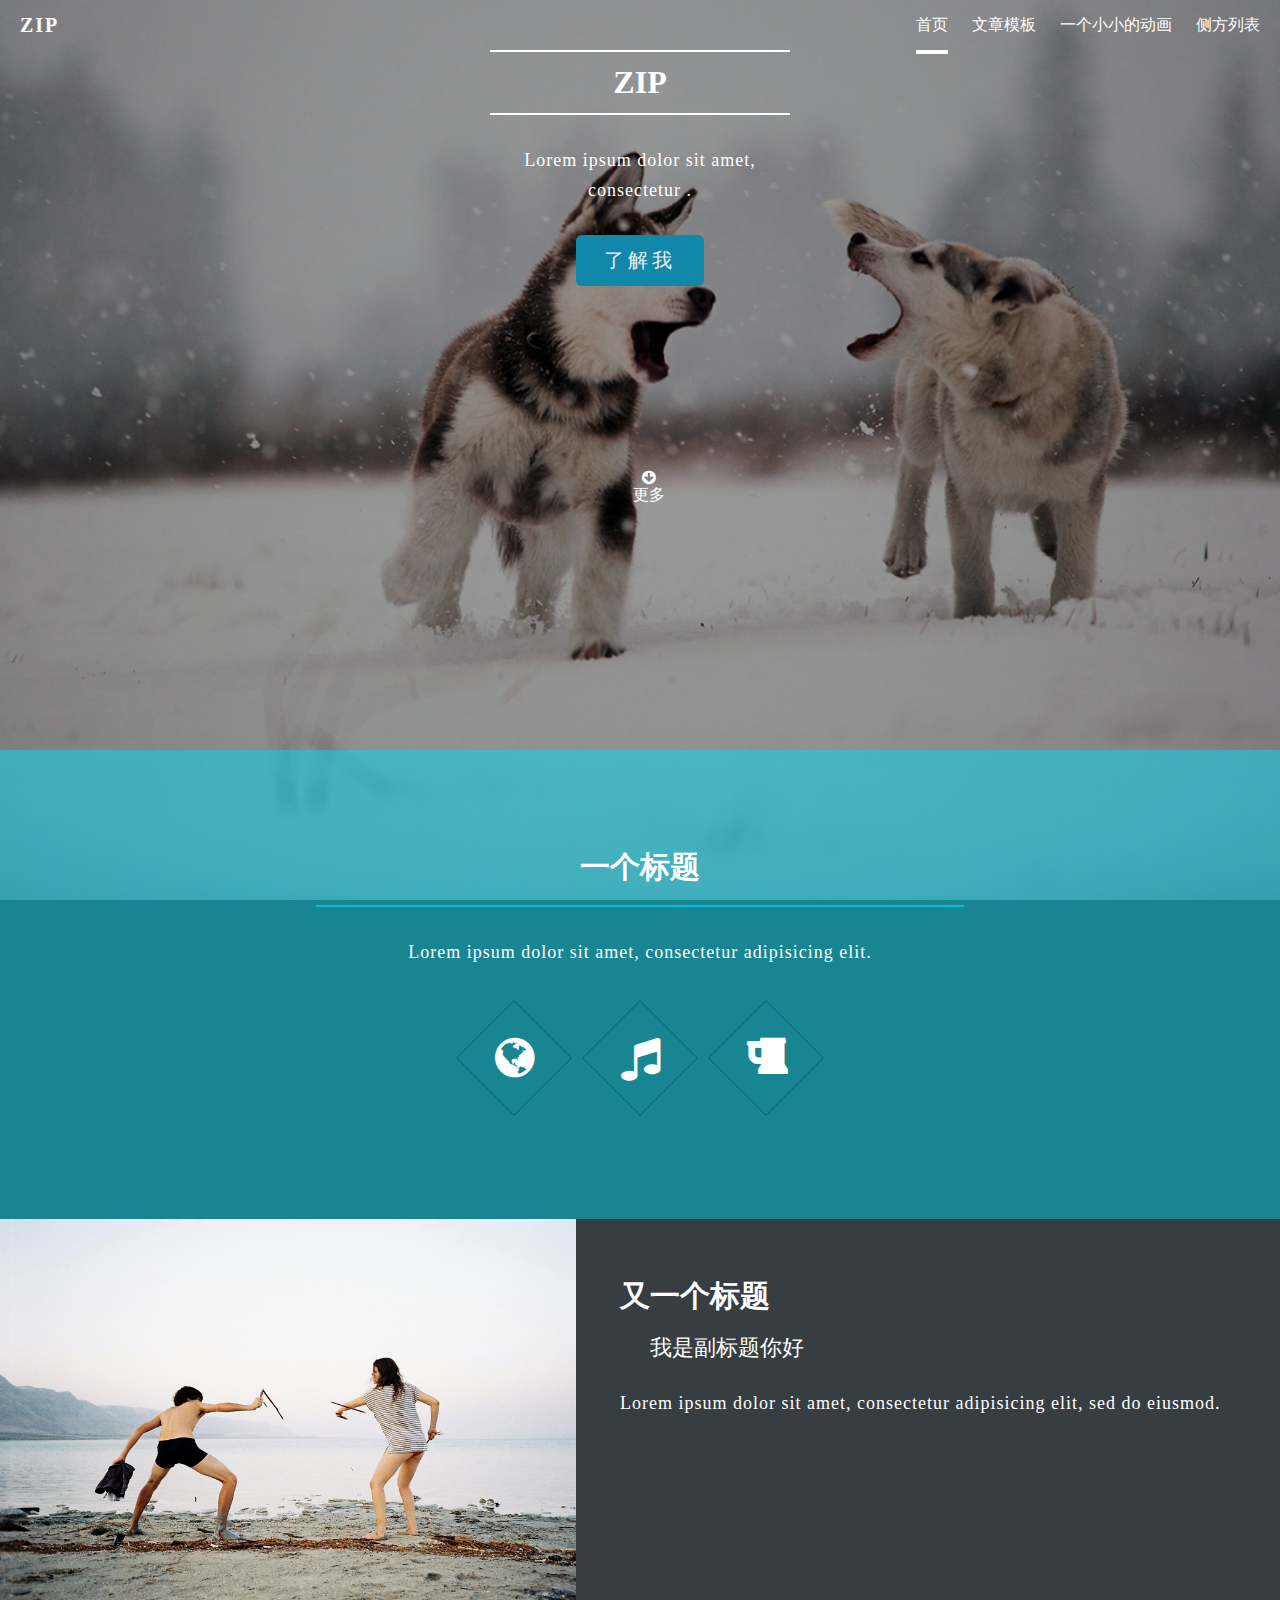
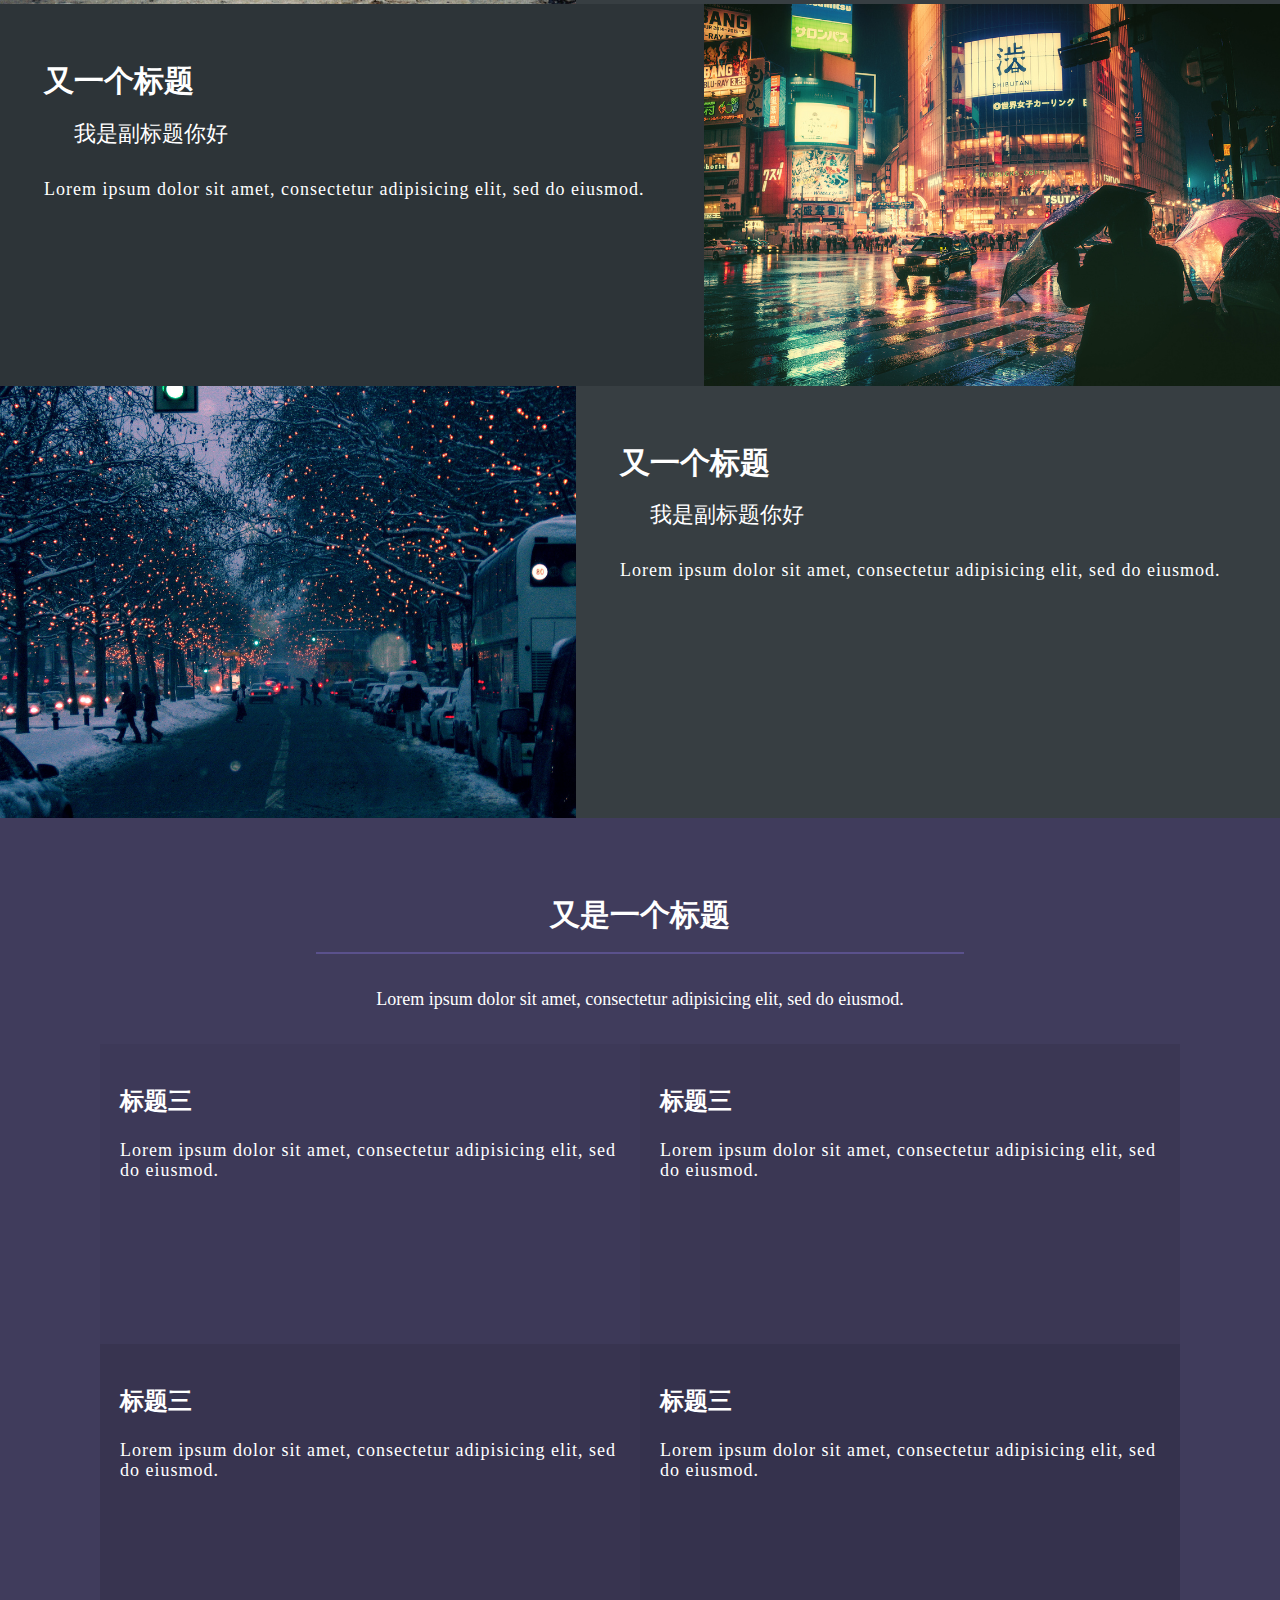
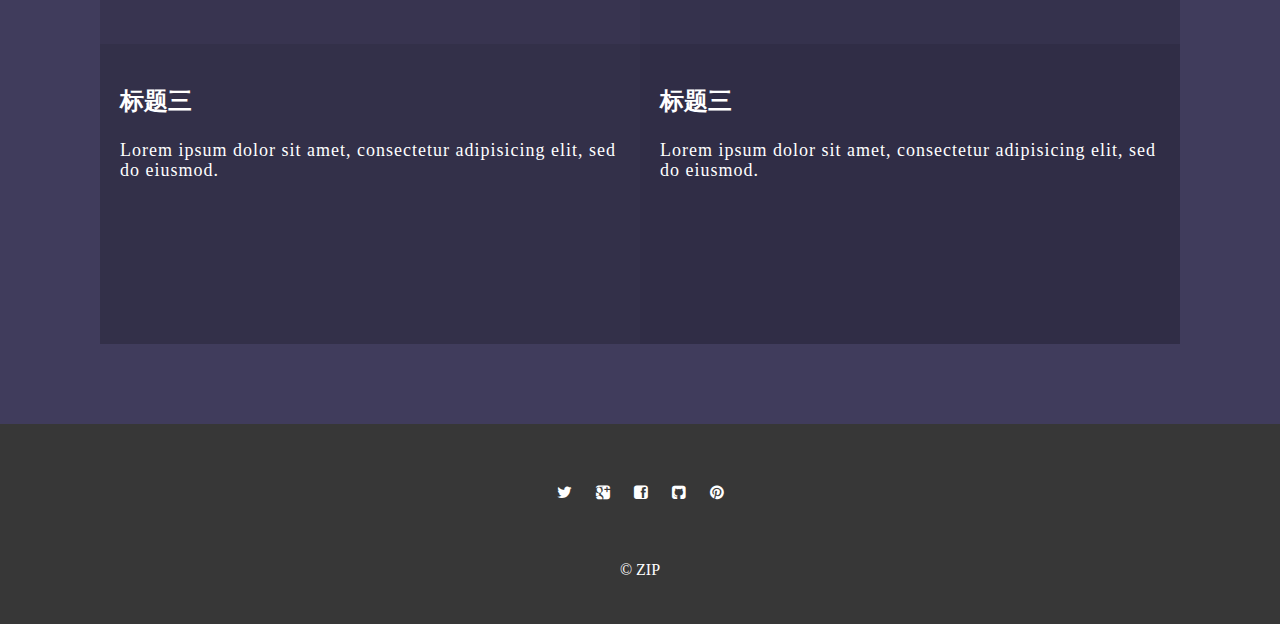
<file: 博客.html>
<!DOCTYPE html>
<html>
<head>
	<title>博客</title>
	<meta charset="utf-8">
	<link rel="stylesheet" type="text/css" href="css/reset.css">
	<link rel="stylesheet" type="text/css" href="css/main.css">
	<link rel="stylesheet" type="text/css" href="图标/Font-Awesome-3.2.1/css/font-awesome.min.css">
	<style type="text/css">

	</style>
</head>
<body>
	<div class="main-wrapper">
		
	<header class="header"><!-- 页头开始 -->
		<nav  id="nav1" >
			<div class="logo"><a href="博客.html">ZIP</a></div>
			<ul>
				<li><a href="#" class="active">首页</a></li>
				<li><a href="page/文章.html" target="_blank">文章模板</a></li>
				<li><a href="page/index.html" target="_blank">一个小小的动画</a></li>
				<li id="sidebar_trigger"><a href="#">侧方列表</a></li>
			</ul>
		</nav>
		<div id="banner" class="banner2">
			<div class="inner">
				<h1>ZIP</h1>
				<p class="sub-heading">Lorem ipsum dolor sit amet, consectetur .
				</p>
				<button id="main-btn">了解我</button>
				<div class="more">
				<i class=" icon-circle-arrow-down"></i>
					更多
				</div>
			</div>
		</div>
	</header><!-- 页头结束 -->
		
	<div class="content"><!-- 内容开始 -->
		<section class="green-section">
			<div class="wrapper">
				<div>
					<h2>一个标题</h2>
					<div class="hr"></div>
					<p class="sub-heading">Lorem ipsum dolor sit amet, consectetur adipisicing elit. </p>
				</div>
				<div class="icon-group-zzp">
					<span class="iconi">
					<div class="bz">
						<i class="icon-globe"></i>
					</div>
					</span>
					<span class="iconi">
						<div class="bz">
						<i class="icon-music"></i>
					</div>
					</span>
					<span class="iconi">
						<div class="bz">
						<i class="icon-beer"></i>
					</div>
					</span>
				</div>
			</div>
		</section>
	
		<section class="gray-section">
			<div class="article-preview" id="article-preview">
				<div class="img-section">
					<img src="img/pic01.jpg">
				</div>
				<div class="text-section">
					<h2>又一个标题</h2>
					<div class="sub-heading">
					我是副标题你好
					</div>
					<p>Lorem ipsum dolor sit amet, consectetur adipisicing elit, sed do eiusmod.</p>
				</div>
			</div>
		</section>
		<section class="gray-section">
			<div class="article-preview" >
				<div class="text-section">
					<h2>又一个标题</h2>
					<div class="sub-heading">
					我是副标题你好
					</div>
					<p>Lorem ipsum dolor sit amet, consectetur adipisicing elit, sed do eiusmod.</p>
				</div>
				<div class="img-section">
					<img src="img/pic02.jpg">
				</div>
			</div>
		</section>
		<section class="gray-section">
			<div class="article-preview" id="article-preview">
				<div class="img-section">
					<img src="img/pic03.jpg">
				</div>
				<div class="text-section">
					<h2>又一个标题</h2>
					<div class="sub-heading">
					我是副标题你好
					</div>
					<p>Lorem ipsum dolor sit amet, consectetur adipisicing elit, sed do eiusmod.</p>
				</div>
			</div>
		</section>

		<section class="purple-section">
			<div class="wrapper">
			<div class="heading-wrapper">
				<h2>又是一个标题</h2>
				<div class="hr"></div>
				<div class="sub-heading">
					Lorem ipsum dolor sit amet, consectetur adipisicing elit, sed do eiusmod.
				</div>
			</div>
			
				<div class="card-group clearfix">
				<div class="card">
					<h3>标题三</h3>
					<p>Lorem ipsum dolor sit amet, consectetur adipisicing elit, sed do eiusmod.</p>
				</div>
				<div class="card">
					<h3>标题三</h3>
					<p>Lorem ipsum dolor sit amet, consectetur adipisicing elit, sed do eiusmod.</p>
				</div>
				<div class="card">
					<h3>标题三</h3>
					<p>Lorem ipsum dolor sit amet, consectetur adipisicing elit, sed do eiusmod.</p>
				</div>
				<div class="card">
					<h3>标题三</h3>
					<p>Lorem ipsum dolor sit amet, consectetur adipisicing elit, sed do eiusmod.</p>
				</div>
				<div class="card">
					<h3>标题三</h3>
					<p>Lorem ipsum dolor sit amet, consectetur adipisicing elit, sed do eiusmod.</p>
				</div>
				<div class="card">
					<h3>标题三</h3>
					<p>Lorem ipsum dolor sit amet, consectetur adipisicing elit, sed do eiusmod.</p>
				</div>
				</div>
			</div>
		</section>
	</div><!-- 内容结束 -->

	<footer class="footer"><!-- 页脚开始 -->
		<ul class="share-group">
			<li class="icon-twitter"></li>
			<li class="icon-google-plus-sign"></li>
			<li class="icon-facebook-sign"></li>
			<li class="icon-github-sign"></li>
			<li class="icon-pinterest"></li>
		</ul>
		<div class="copy">
			&copy ZIP
		</div>
	</footer><!-- 页脚结束 -->

	</div>
	<div class="mask"></div>
	<div id="sidebar">
		<ul>
			<li><a href="page/baikuai.html" target="_blank">一个叫别踩白块的小游戏</a></li>
			<li><a href="#">item2</a></li>
			<li><a href="#">item3</a></li>
			<li><a href="#">item4</a></li>
			<li><a href="#">item5</a></li>
		</ul>
	</div>
	
	<button class="back">返回顶部</button>

	<script type="text/javascript" src="js/jquery.js"></script>
	<script type="text/javascript" src="js/main.js"></script>
</body>
</html>
</file>
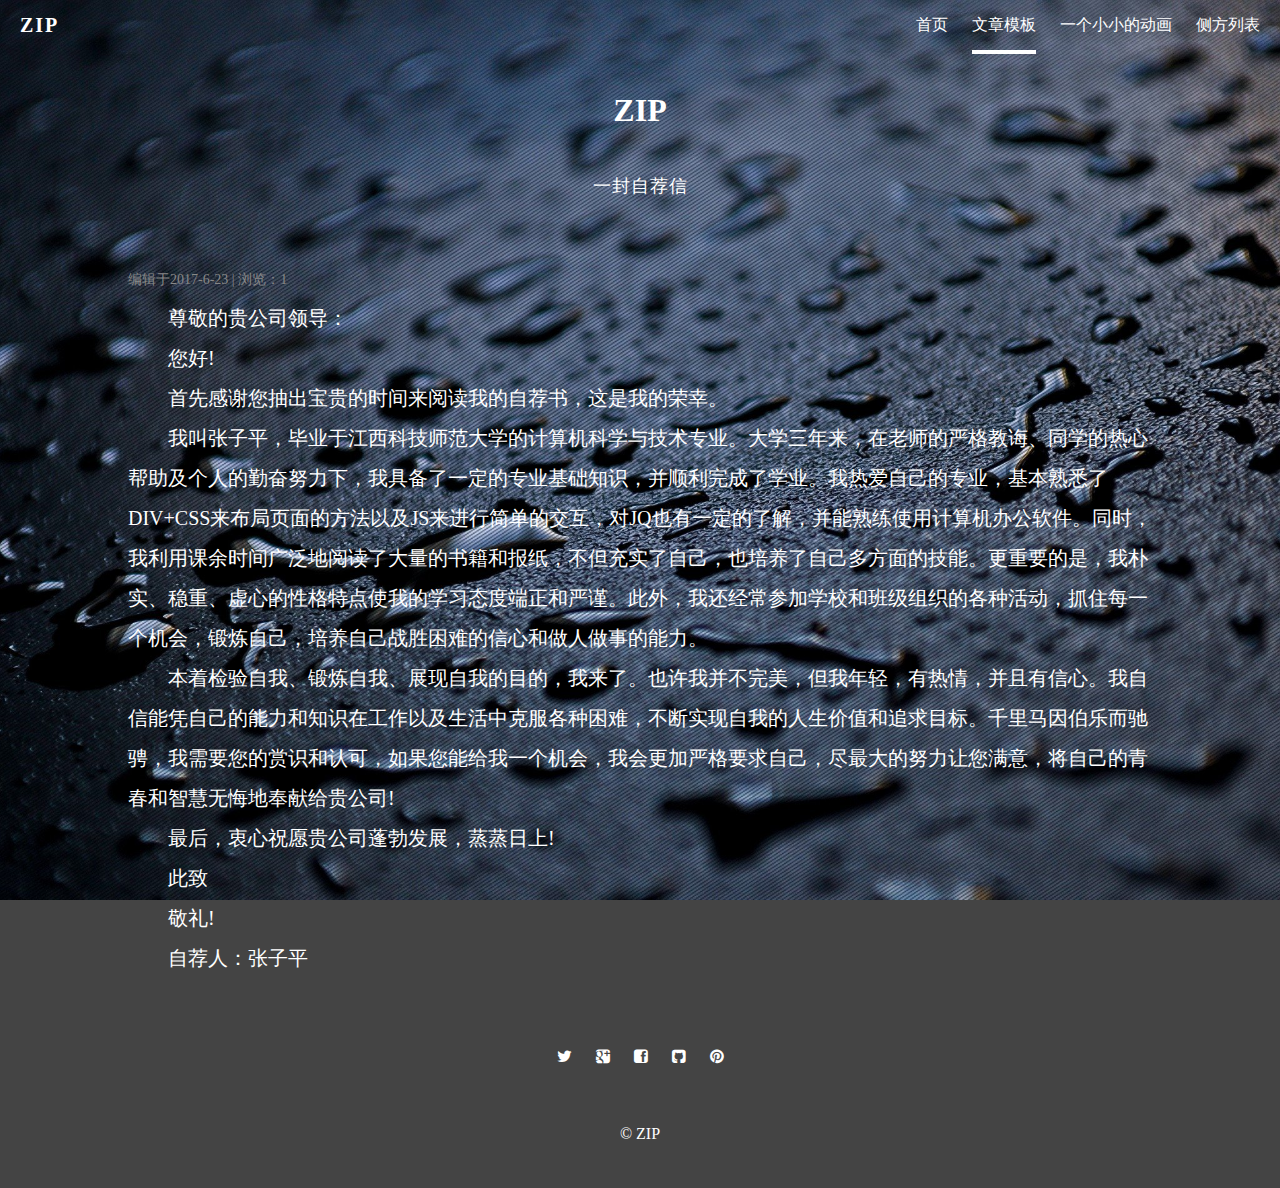
<file: page/文章.html>
<!DOCTYPE html>
<html>
<head>
	<title>文章</title>
	<meta charset="utf-8">
	<link rel="stylesheet" type="text/css" href="../css/reset.css">
	<link rel="stylesheet" type="text/css" href="../css/main.css">
	<link rel="stylesheet" type="text/css" href="../图标/Font-Awesome-3.2.1/css/font-awesome.min.css">
	
</head>
<body>
	<div class="main-wrapper2 article">
		
	<header ><!-- 页头开始 -->
		<nav>
			<div class="logo"><a href="博客.html">ZIP</a></div>
			<ul>
				<li><a href="../博客.html" target="_self">首页</a></li>
				<li><a href="#" class="active" >文章模板</a></li>
				<li><a href="index.html" target="_self">一个小小的动画</a></li>
				<li id="sidebar_trigger"><a href="#">侧方列表</a></li>
			</ul>
		</nav>
		<div id="banner">
			<div class="inner">
				<h1>ZIP</h1>
				<p class="sub-heading">一封自荐信
				</p>
			</div>
		</div>
	</header><!-- 页头结束 -->
		
	<div class="content"><!-- 内容开始 -->
		<div class="content_wrapper">
		<div class="article_info">编辑于2017-6-23 | 浏览：1</div>
			<article>
				<div>
				尊敬的贵公司领导：
				</div>
				<div>
					您好!
				</div>
				<div>
					首先感谢您抽出宝贵的时间来阅读我的自荐书，这是我的荣幸。
				</div>
				<div>
					我叫张子平，毕业于江西科技师范大学的计算机科学与技术专业。大学三年来，在老师的严格教诲、同学的热心帮助及个人的勤奋努力下，我具备了一定的专业基础知识，并顺利完成了学业。我热爱自己的专业，基本熟悉了DIV+CSS来布局页面的方法以及JS来进行简单的交互，对JQ也有一定的了解，并能熟练使用计算机办公软件。同时，我利用课余时间广泛地阅读了大量的书籍和报纸，不但充实了自己，也培养了自己多方面的技能。更重要的是，我朴实、稳重、虚心的性格特点使我的学习态度端正和严谨。此外，我还经常参加学校和班级组织的各种活动，抓住每一个机会，锻炼自己，培养自己战胜困难的信心和做人做事的能力。
				</div>
				<div>
					本着检验自我、锻炼自我、展现自我的目的，我来了。也许我并不完美，但我年轻，有热情，并且有信心。我自信能凭自己的能力和知识在工作以及生活中克服各种困难，不断实现自我的人生价值和追求目标。千里马因伯乐而驰骋，我需要您的赏识和认可，如果您能给我一个机会，我会更加严格要求自己，尽最大的努力让您满意，将自己的青春和智慧无悔地奉献给贵公司!
				<div>
					最后，衷心祝愿贵公司蓬勃发展，蒸蒸日上!
				</div>
				<div>
					此致
				</div>
				<div>
					敬礼!
				<div>
					自荐人：张子平
				</div>
				
			</article>
		</div>
	</div><!-- 内容结束 -->

	<footer class="footer2"><!-- 页脚开始 -->
		<ul class="share-group">
			<li class="icon-twitter"></li>
			<li class="icon-google-plus-sign"></li>
			<li class="icon-facebook-sign"></li>
			<li class="icon-github-sign"></li>
			<li class="icon-pinterest"></li>
		</ul>
		<div class="copy">
			&copy ZIP
		</div>
	</footer><!-- 页脚结束 -->

	</div>
	<div class="mask"></div>
	<div id="sidebar">
		<ul>
			<li><a href="baikuai.html" target="_self">一个叫别踩白块的小游戏</a></li>
			<li><a href="#">item2</a></li>
			<li><a href="#">item3</a></li>
			<li><a href="#">item4</a></li>
			<li><a href="#">item5</a></li>
		</ul>
	</div>
	
	<button class="back">返回顶部</button>

	<script type="text/javascript" src="../js/jquery.js"></script>
	<script type="text/javascript" src="../js/main.js"></script>
</body>
</html>
</file>
<file: css/main.css>
nav{
	height: 50px;
	background: transparent;
}
#banner{
	background: transparent;
	height: 700px;
    position: relative;
}
.article #banner{
	height: 222px;
}
.header{
	background: rgba(0,0,0,0.4);
}
nav ul{
	list-style: none;
	margin: 0;
	float: right;
}
nav ul li,nav .logo{
	display: inline-block;
	line-height: 50px;
	margin-right: 20px;
}
nav ul li a{
	line-height: inherit;
	text-decoration: none;
	display: inline-block;
	height: inherit;
	color: #fff;
}

#banner .inner{
	max-width: 300px;
	text-align:center;
	margin: 0 auto;
	position: relative;
	top: 0px;
	color: #fff;
}
.article #banner .inner{
	top: 30px;
}
#banner .inner h1{
	margin-top: -11px;
	margin: 0;
}
button{
	border: none;
	color: #eee;
	padding:10px;
}
.active{
	border-bottom: 4px solid #fff;
}
.hr{
	height: 2px;
	width: 100%;
	margin: 20px auto;
}
h1{
	padding: 12px;
	border-top: 2px solid #fff;
	border-bottom: 2px solid #fff;
}
.article h1{
	border:none;
}
h2{
	font-size: 30px;
	margin:  0px;
}
h3{
	font-size: 24px;

}
p{
	font-size: 18px;
	letter-spacing: 1px;
}
ul{
	margin: 0;
}
#main-btn{
	padding: 14px 28px;
	font-size: 20px;
	letter-spacing: 4px;
	border-radius: 6px;
	background:#18a;
} 
#banner .inner .more{
	position: relative;
	top: 200px;
}
.more i{
	position: relative;
	top: -17px;
    left: 27px;
}
#banner .inner .icon-arrow-down{
	position: relative;
	top: 211px;
    left: -66px;
}
.sub-heading{
	line-height: 30px;
	margin: 30px;
	font-size: 18px;
}
.logo{
	font-size: 20px;
	font-weight: 700;
	letter-spacing:2px;
	padding-left: 20px;
}
.logo a{
	color: #fff;
	text-decoration: none;
}
.green-section{
	background: rgba(8, 157, 176, 0.73);
	color:#fff;
	text-align: center;
	padding: 100px 0;
}
.wrapper{
	max-width: 1080px;
	margin: 0 auto;
}
.green-section .hr{
	background: #08bcd3;
	width: 60%;
}
.icon-group-zzp{
	margin-top: 60px;
}
.iconi{
	display: inline-block;
	width: 80px;
	transform: rotate(45deg);
	height: 80px;
	margin: 20px;
	border: 1px solid #106974;
	position: relative;
}
.bz{

	transform: rotate(-45deg);
}

 .iconi i{
	position: relative;
	line-height: 80px;
	font-size: 46px;
	margin: 0;
}
.gray-section{
	background: rgba(37, 47, 52, 0.73);
	color: #fff;
}
.gray-section .img-section{
	width: 45%;
}
.img-section img{
	width: 100%;
}
.gray-section .text-section{
	width: 55%;
}
.article-preview > div{
	float: left;
	font-size: 0;
}
#article-preview{
	background-color: rgba(255,255,255,0.05);
}
.clearfix:after{
	content: '';
	display: block;
	clear: both;
}
.article-preview:after{
	content: '';
	display: block;
	clear: both;
}
.text-section{
	position: relative;
	top: 60px;
	left: 44px;
}
.text-section h2{
	margin-bottom: 20px;
}
.text-section .sub-heading{
	font-size: 22px;
	margin-top: 0;
}
.text-section p{
	font-size: 18px;
	letter-spacing: 1px;
}
.text-section > *{
	max-width: 90%;
}
.purple-section{
	padding: 80px;
 	background: rgba(63, 57, 101, 0.73);
	color: #fff;
}
.purple-section .heading-wrapper{
	text-align: center;
}
.purple-section .hr{
	background: #5a518c;
	width: 60%;
}
.card{
	float: left;
	width: 50%;
	min-height: 300px;
	padding: 20px;
	box-sizing: border-box;
	-webkit-box-sizing:border-box;
	-moz-box-sizing:border-box;/*
	border: 1px solid white;*/
}
.card:first-child{
	background: rgba(0,0,0,0.04);
}
.card:nth-child(2){
	background: rgba(0,0,0,0.08);
}
.card:nth-child(3){
	background: rgba(0,0,0,0.12);
}
.card:nth-child(4){
	background: rgba(0,0,0,0.16);
}
.card:nth-child(5){
	background: rgba(0,0,0,0.20);
}
.card:nth-child(6){
	background: rgba(0,0,0,0.24);
}
.footer{
	background: rgba(51, 51, 51, 0.73);
	color: #fff;
	min-height: 200px;
	text-align: center;
}
.footer2{
	color: #fff;
	min-height: 200px;
	text-align: center;
}
ul.share-group{
	display: block;
	width: 1080px;
	margin: 0 auto;
	padding: 50px;
}
.share-group li{
	display: inline-block;
	padding: 10px;
}
.copy{
	padding-bottom: 20px;
}
.main-wrapper{
	background: #444 url(../img/banner.jpg);
	background-attachment: fixed;
	background-repeat: no-repeat;
	background-size: cover;
	background-position: center;
	overflow: hidden;
}
#mask{
	display: none;
	position: fixed;
	top: 0;
	bottom: 0;
	right: 0;
	left: 0;
	background: rgba(0,0,0,0.3);
}
#sidebar{
	position: fixed;
	top: 0;
	bottom: 0;
	right: -300px;
	width: 300px;
	background: #333;
	padding: 20px 0;
}
#sidebar ul{
	list-style: none;
	padding: 0;
	margin: 0;
}
#sidebar ul a{
	color: #fff;
	padding: 10px;
	display: inline-block;
	text-decoration: none;
	padding: 10px 30px;
}
#sidebar ul a:hover{
	background: #444;
	width: 100%;

}
.mask{
	display: none;
	position: fixed;
	top: 0;
	right: 0;
	bottom: 0;
	left: 0;
	background: rgba(0,0,0,0.3);
}
#sidebar{
	position: fixed;
	top: 0;
	bottom: 0;
	right: -300px;
	width: 300px;
	background: #333;
	padding: 20px 0;
	transition: all 1s;
}
#sidebar ul{
	list-style: none;
	padding: 0;
}
#sidebar ul a{
	color: #fff;
	padding: 20px;
	width: 100%;
	display: inline-block;
	text-decoration: none;
	padding: 10px 30px;
}
#sidebar ul a:hover{
	background: #444;
}
.back{
	color: #444;
	position: fixed;
	bottom: 30px;
	right: 30px;
	border: 1px solid #888;
	border-radius: 3px;
}

.content_wrapper{
	width: 80%;
	margin: 0 auto;
}
article{
	margin: 0 auto;
	line-height: 2;
	padding: 10px 0;
	/*background: rgba(254, 254, 254, 0.73)*/
	color: white;
	font-size: 20px;
	text-indent: 2em;

}
.article_info
{
	font-size: 14px;
	color: #888;
}
.main-wrapper2{
	background: #444 url(../img/305185.jpg);
	background-attachment: fixed;
	background-repeat: no-repeat;
	background-size: cover;
	background-position: center;
	overflow: hidden;
}
</file>
